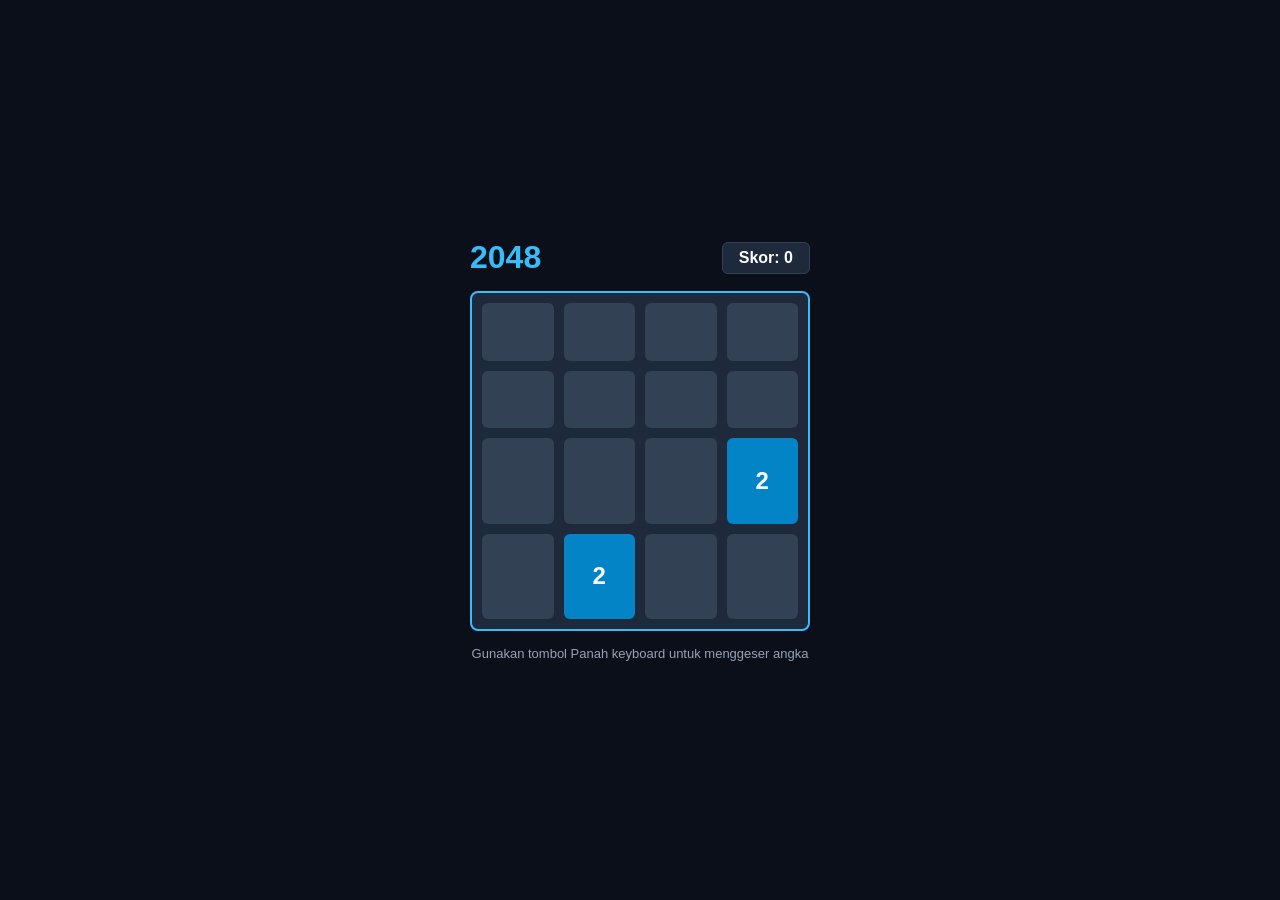
<file: 2048/index.html>
<!DOCTYPE html>
<html lang="id">
<head>
  <meta charset="UTF-8">
  <title>2048</title>
  <style>
    * { margin: 0; padding: 0; box-sizing: border-box; font-family: 'Segoe UI', Tahoma, Geneva, Verdana, sans-serif; }
    body { background-color: #0b0f19; display: flex; flex-direction: column; align-items: center; justify-content: center; height: 100vh; color: #fff; }
    .header { display: flex; justify-content: space-between; width: 340px; margin-bottom: 15px; align-items: center; }
    h1 { font-size: 32px; color: #38bdf8; }
    .score-box { background: #1e293b; padding: 6px 16px; border-radius: 6px; font-weight: bold; border: 1px solid #334155; }
    #grid { width: 340px; height: 340px; background-color: #1e293b; border-radius: 8px; display: grid; grid-template-columns: repeat(4, 1fr); gap: 10px; padding: 10px; border: 2px solid #38bdf8; }
    .cell { background: #334155; border-radius: 6px; display: flex; align-items: center; justify-content: center; font-size: 24px; font-weight: bold; color: #f8fafc; }
    .n2 { background: #0284c7; }
    .n4 { background: #0369a1; }
    .n8 { background: #f59e0b; }
    .n16 { background: #d97706; }
    .n32 { background: #ea580c; }
    .n64 { background: #dc2626; }
    .n128 { background: #eab308; color: #000; }
    .n256 { background: #84cc16; color: #000; }
    .n512 { background: #10b981; color: #000; }
    .n1024 { background: #06b6d4; color: #000; }
    .n2048 { background: #a855f7; color: #fff; box-shadow: 0 0 10px #a855f7; }
    p { margin-top: 15px; color: #94a3b8; font-size: 13px; }
  </style>
</head>
<body>
  <div class="header">
    <h1>2048</h1>
    <div class="score-box">Skor: <span id="score">0</span></div>
  </div>
  <div id="grid"></div>
  <p>Gunakan tombol Panah keyboard untuk menggeser angka</p>

  <script>
    let board = [
      [0, 0, 0, 0],
      [0, 0, 0, 0],
      [0, 0, 0, 0],
      [0, 0, 0, 0]
    ];
    let score = 0;

    function init() {
      board = [[0,0,0,0],[0,0,0,0],[0,0,0,0],[0,0,0,0]];
      score = 0;
      spawn();
      spawn();
      draw();
    }

    function spawn() {
      let empty = [];
      for (let r = 0; r < 4; r++) {
        for (let c = 0; c < 4; c++) {
          if (board[r][c] === 0) empty.push({ r, c });
        }
      }
      if (empty.length > 0) {
        let rand = empty[Math.floor(Math.random() * empty.length)];
        board[rand.r][rand.c] = Math.random() > 0.1 ? 2 : 4;
      }
    }

    function draw() {
      const container = document.getElementById("grid");
      container.innerHTML = "";
      for (let r = 0; r < 4; r++) {
        for (let c = 0; c < 4; c++) {
          let cell = document.createElement("div");
          cell.className = "cell";
          let val = board[r][c];
          if (val > 0) {
            cell.innerText = val;
            cell.classList.add("n" + val);
          }
          container.appendChild(cell);
        }
      }
      document.getElementById("score").innerText = score;
    }

    function slide(row) {
      let arr = row.filter(v => v);
      for (let i = 0; i < arr.length - 1; i++) {
        if (arr[i] === arr[i + 1]) {
          arr[i] *= 2;
          score += arr[i];
          arr[i + 1] = 0;
        }
      }
      arr = arr.filter(v => v);
      while (arr.length < 4) arr.push(0);
      return arr;
    }

    window.addEventListener("keydown", e => {
      let changed = false;
      let prev = JSON.stringify(board);
      if (["ArrowUp", "ArrowDown", "ArrowLeft", "ArrowRight"].includes(e.key)) e.preventDefault();

      if (e.key === "ArrowLeft") {
        for (let r = 0; r < 4; r++) board[r] = slide(board[r]);
      } else if (e.key === "ArrowRight") {
        for (let r = 0; r < 4; r++) board[r] = slide(board[r].reverse()).reverse();
      } else if (e.key === "ArrowUp") {
        for (let c = 0; c < 4; c++) {
          let col = [board[0][c], board[1][c], board[2][c], board[3][c]];
          col = slide(col);
          for (let r = 0; r < 4; r++) board[r][c] = col[r];
        }
      } else if (e.key === "ArrowDown") {
        for (let c = 0; c < 4; c++) {
          let col = [board[0][c], board[1][c], board[2][c], board[3][c]].reverse();
          col = slide(col).reverse();
          for (let r = 0; r < 4; r++) board[r][c] = col[r];
        }
      }

      if (JSON.stringify(board) !== prev) {
        spawn();
        draw();
      }
    });

    init();
  </script>
</body>
</html>
</file>
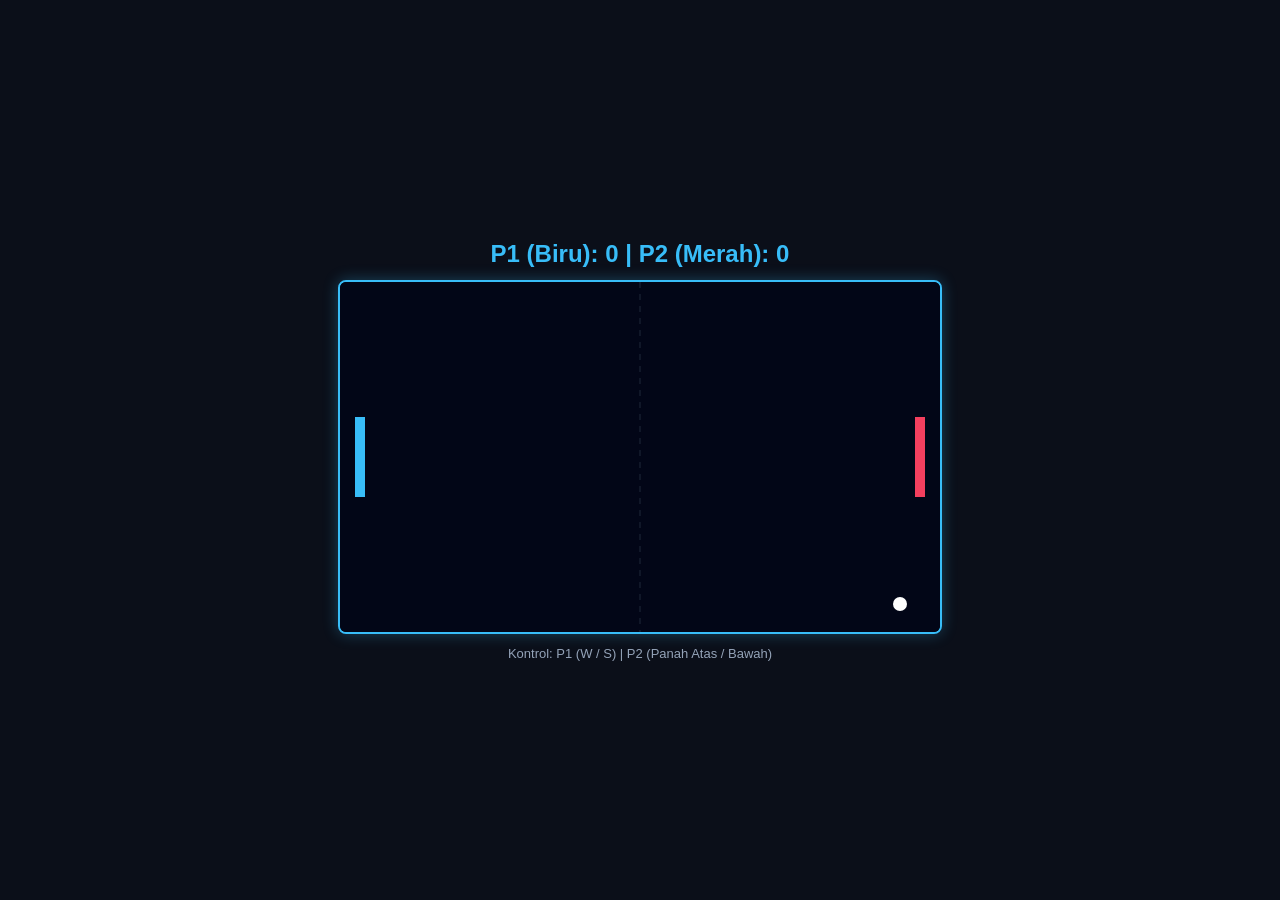
<file: pong/index.html>
<!DOCTYPE html>
<html lang="id">
<head>
  <meta charset="UTF-8">
  <title>Pong 2 Player</title>
  <style>
    * { margin: 0; padding: 0; box-sizing: border-box; font-family: sans-serif; }
    body { background: #0b0f19; display: flex; flex-direction: column; align-items: center; justify-content: center; height: 100vh; color: #fff; }
    h2 { margin-bottom: 12px; color: #38bdf8; }
    canvas { background: #020617; border: 2px solid #38bdf8; border-radius: 8px; box-shadow: 0 0 15px rgba(56, 189, 248, 0.3); }
    .controls-hint { margin-top: 12px; font-size: 13px; color: #94a3b8; }
  </style>
</head>
<body>
  <h2>P1 (Biru): <span id="s1">0</span> | P2 (Merah): <span id="s2">0</span></h2>
  <canvas id="c" width="600" height="350"></canvas>
  <div class="controls-hint">Kontrol: P1 (W / S) | P2 (Panah Atas / Bawah)</div>

  <script>
    const cvs = document.getElementById("c");
    const ctx = cvs.getContext("2d");
    let p1 = 135, p2 = 135, s1 = 0, s2 = 0;
    let bx = 300, by = 175, bdx = 4, bdy = 3;
    let keys = {};

    window.onkeydown = e => { 
      if (["ArrowUp", "ArrowDown", "w", "s", "W", "S"].includes(e.key)) e.preventDefault();
      keys[e.key] = true; 
    };
    window.onkeyup = e => { keys[e.key] = false; };

    function loop() {
      // Gerak P1 (W / S)
      if (keys["w"] || keys["W"]) p1 = Math.max(0, p1 - 5);
      if (keys["s"] || keys["S"]) p1 = Math.min(270, p1 + 5);

      // Gerak P2 (Arrow Up / Down)
      if (keys["ArrowUp"]) p2 = Math.max(0, p2 - 5);
      if (keys["ArrowDown"]) p2 = Math.min(270, p2 + 5);

      // Pantulan Dinding Atas / Bawah
      bx += bdx; by += bdy;
      if (by <= 5 || by >= 345) bdy = -bdy;

      // Pantulan Raket P1
      if (bx <= 25 && by >= p1 && by <= p1 + 80) {
        bdx = Math.abs(bdx) + 0.2;
      }
      // Pantulan Raket P2
      if (bx >= 575 && by >= p2 && by <= p2 + 80) {
        bdx = -(Math.abs(bdx) + 0.2);
      }

      // Hitung Skor
      if (bx < 0) { s2++; reset(); }
      if (bx > 600) { s1++; reset(); }

      // Gambar Arena
      ctx.fillStyle = "#020617";
      ctx.fillRect(0, 0, 600, 350);

      // Garis Lapangan Tengah
      ctx.strokeStyle = "#1e293b";
      ctx.setLineDash([6, 6]);
      ctx.beginPath();
      ctx.moveTo(300, 0); ctx.lineTo(300, 350);
      ctx.stroke();
      ctx.setLineDash([]);

      // Raket P1 & P2
      ctx.fillStyle = "#38bdf8";
      ctx.fillRect(15, p1, 10, 80);
      ctx.fillStyle = "#f43f5e";
      ctx.fillRect(575, p2, 10, 80);

      // Bola
      ctx.fillStyle = "#fff";
      ctx.beginPath();
      ctx.arc(bx, by, 7, 0, Math.PI * 2);
      ctx.fill();

      document.getElementById("s1").innerText = s1;
      document.getElementById("s2").innerText = s2;
      requestAnimationFrame(loop);
    }

    function reset() {
      bx = 300; by = 175;
      bdx = (Math.random() > 0.5 ? 4 : -4);
      bdy = (Math.random() > 0.5 ? 3 : -3);
    }

    loop();
  </script>
</body>
</html>
</file>
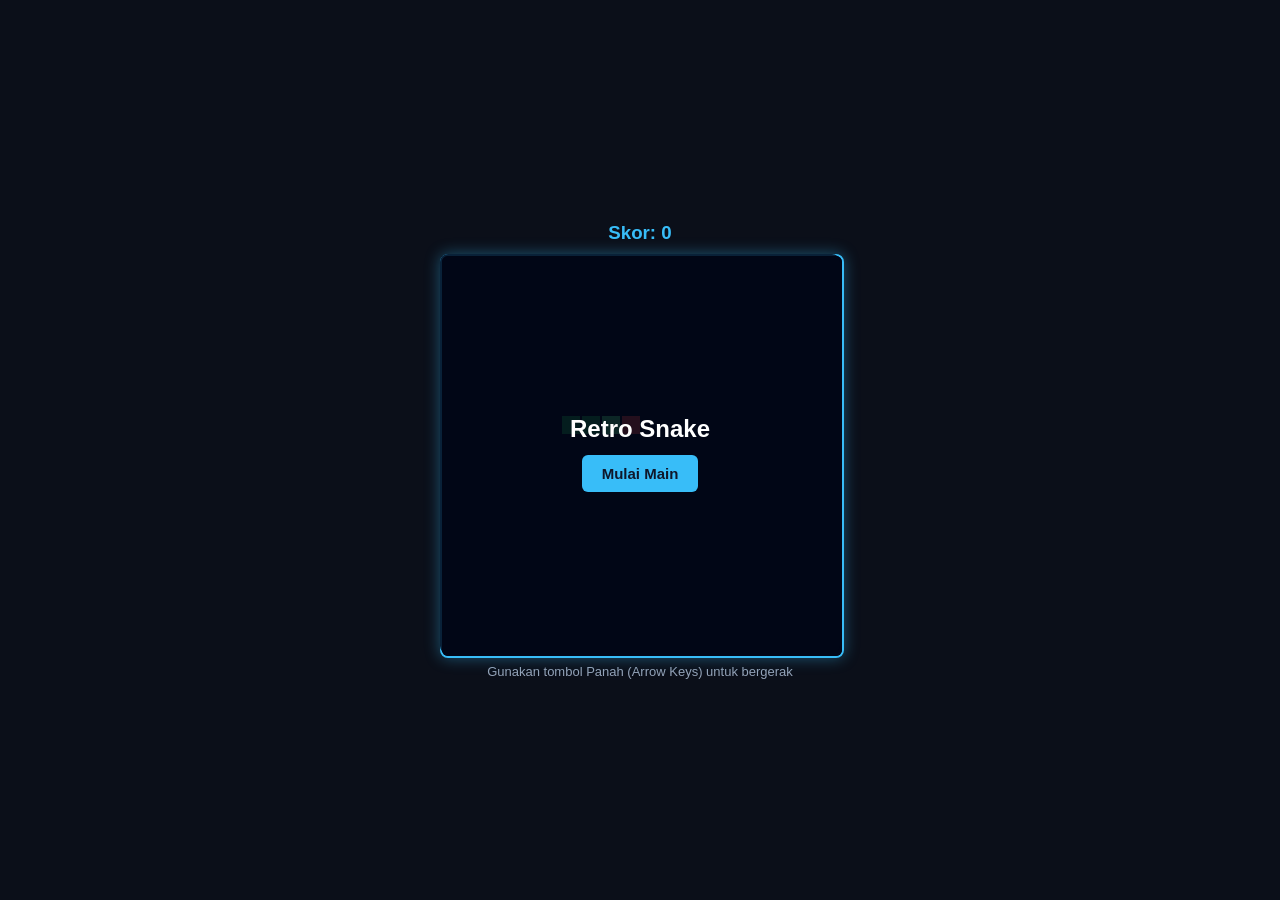
<file: snake/index.html>
<!DOCTYPE html>
<html lang="id">
<head>
  <meta charset="UTF-8">
  <title>Snake Game</title>
  <style>
    * { margin: 0; padding: 0; box-sizing: border-box; }
    body {
      background-color: #0b0f19;
      display: flex;
      flex-direction: column;
      align-items: center;
      justify-content: center;
      height: 100vh;
      color: #fff;
      font-family: sans-serif;
    }
    h3 { margin-bottom: 10px; color: #38bdf8; }
    .game-wrapper {
      position: relative;
      width: 400px;
      height: 400px;
    }
    canvas {
      background-color: #020617;
      border: 2px solid #38bdf8;
      box-shadow: 0 0 15px rgba(56, 189, 248, 0.4);
      border-radius: 8px;
      display: block;
    }
    .overlay {
      position: absolute;
      top: 0;
      left: 0;
      width: 100%;
      height: 100%;
      background: rgba(2, 6, 23, 0.85);
      border-radius: 8px;
      display: flex;
      flex-direction: column;
      align-items: center;
      justify-content: center;
      gap: 12px;
    }
    .btn {
      padding: 10px 20px;
      background: #38bdf8;
      border: none;
      border-radius: 6px;
      color: #0f172a;
      font-weight: bold;
      font-size: 15px;
      cursor: pointer;
      transition: 0.2s;
    }
    .btn:hover {
      background: #0ea5e9;
      transform: scale(1.05);
    }
    p { margin-top: 10px; font-size: 13px; color: #94a3b8; }
  </style>
</head>
<body>
  <h3>Skor: <span id="score">0</span></h3>

  <div class="game-wrapper">
    <canvas id="gameCanvas" width="400" height="400"></canvas>
    
    <!-- Tampilan Menu Mulai / Kalah di Atas Canvas -->
    <div id="overlay" class="overlay">
      <h2 id="statusText">Retro Snake</h2>
      <button class="btn" id="startBtn" onclick="startGame()">Mulai Main</button>
    </div>
  </div>

  <p>Gunakan tombol Panah (Arrow Keys) untuk bergerak</p>

  <script>
    const canvas = document.getElementById("gameCanvas");
    const ctx = canvas.getContext("2d");
    const overlay = document.getElementById("overlay");
    const statusText = document.getElementById("statusText");
    const startBtn = document.getElementById("startBtn");
    const scoreElem = document.getElementById("score");

    const grid = 20;
    let snake, dx, dy, food, score, loopInterval;
    let isPlaying = false;

    function initGame() {
      snake = [{ x: 160, y: 160 }, { x: 140, y: 160 }, { x: 120, y: 160 }];
      dx = grid;
      dy = 0;
      score = 0;
      scoreElem.innerText = score;
      spawnFood();
      drawStatic();
    }

    function spawnFood() {
      food = {
        x: Math.floor(Math.random() * (canvas.width / grid)) * grid,
        y: Math.floor(Math.random() * (canvas.height / grid)) * grid
      };
    }

    function drawStatic() {
      ctx.fillStyle = "#020617";
      ctx.fillRect(0, 0, canvas.width, canvas.height);

      ctx.fillStyle = "#ef4444";
      ctx.fillRect(food.x, food.y, grid - 2, grid - 2);

      ctx.fillStyle = "#22c55e";
      snake.forEach((part, i) => {
        ctx.fillStyle = i === 0 ? "#4ade80" : "#16a34a";
        ctx.fillRect(part.x, part.y, grid - 2, grid - 2);
      });
    }

    function update() {
      const head = { x: snake[0].x + dx, y: snake[0].y + dy };

      // Cek tabrakan dinding
      if (head.x < 0 || head.x >= canvas.width || head.y < 0 || head.y >= canvas.height) {
        return gameOver();
      }

      // Cek tabrakan badan
      for (let i = 0; i < snake.length; i++) {
        if (head.x === snake[i].x && head.y === snake[i].y) {
          return gameOver();
        }
      }

      snake.unshift(head);

      // Cek makan makanan
      if (head.x === food.x && head.y === food.y) {
        score += 10;
        scoreElem.innerText = score;
        spawnFood();
      } else {
        snake.pop();
      }

      drawStatic();
    }

    function startGame() {
      initGame();
      isPlaying = true;
      overlay.style.display = "none";
      clearInterval(loopInterval);
      loopInterval = setInterval(update, 120);
    }

    function gameOver() {
      isPlaying = false;
      clearInterval(loopInterval);
      statusText.innerText = "Game Over! Skor: " + score;
      startBtn.innerText = "Main Lagi";
      overlay.style.display = "flex";
    }

    window.addEventListener("keydown", e => {
      if (["ArrowUp", "ArrowDown", "ArrowLeft", "ArrowRight"].includes(e.key)) {
        e.preventDefault();
      }
      if (!isPlaying) return;

      if (e.key === "ArrowUp" && dy === 0) { dx = 0; dy = -grid; }
      if (e.key === "ArrowDown" && dy === 0) { dx = 0; dy = grid; }
      if (e.key === "ArrowLeft" && dx === 0) { dx = -grid; dy = 0; }
      if (e.key === "ArrowRight" && dx === 0) { dx = grid; dy = 0; }
    });

    initGame();
  </script>
</body>
</html>
</file>
